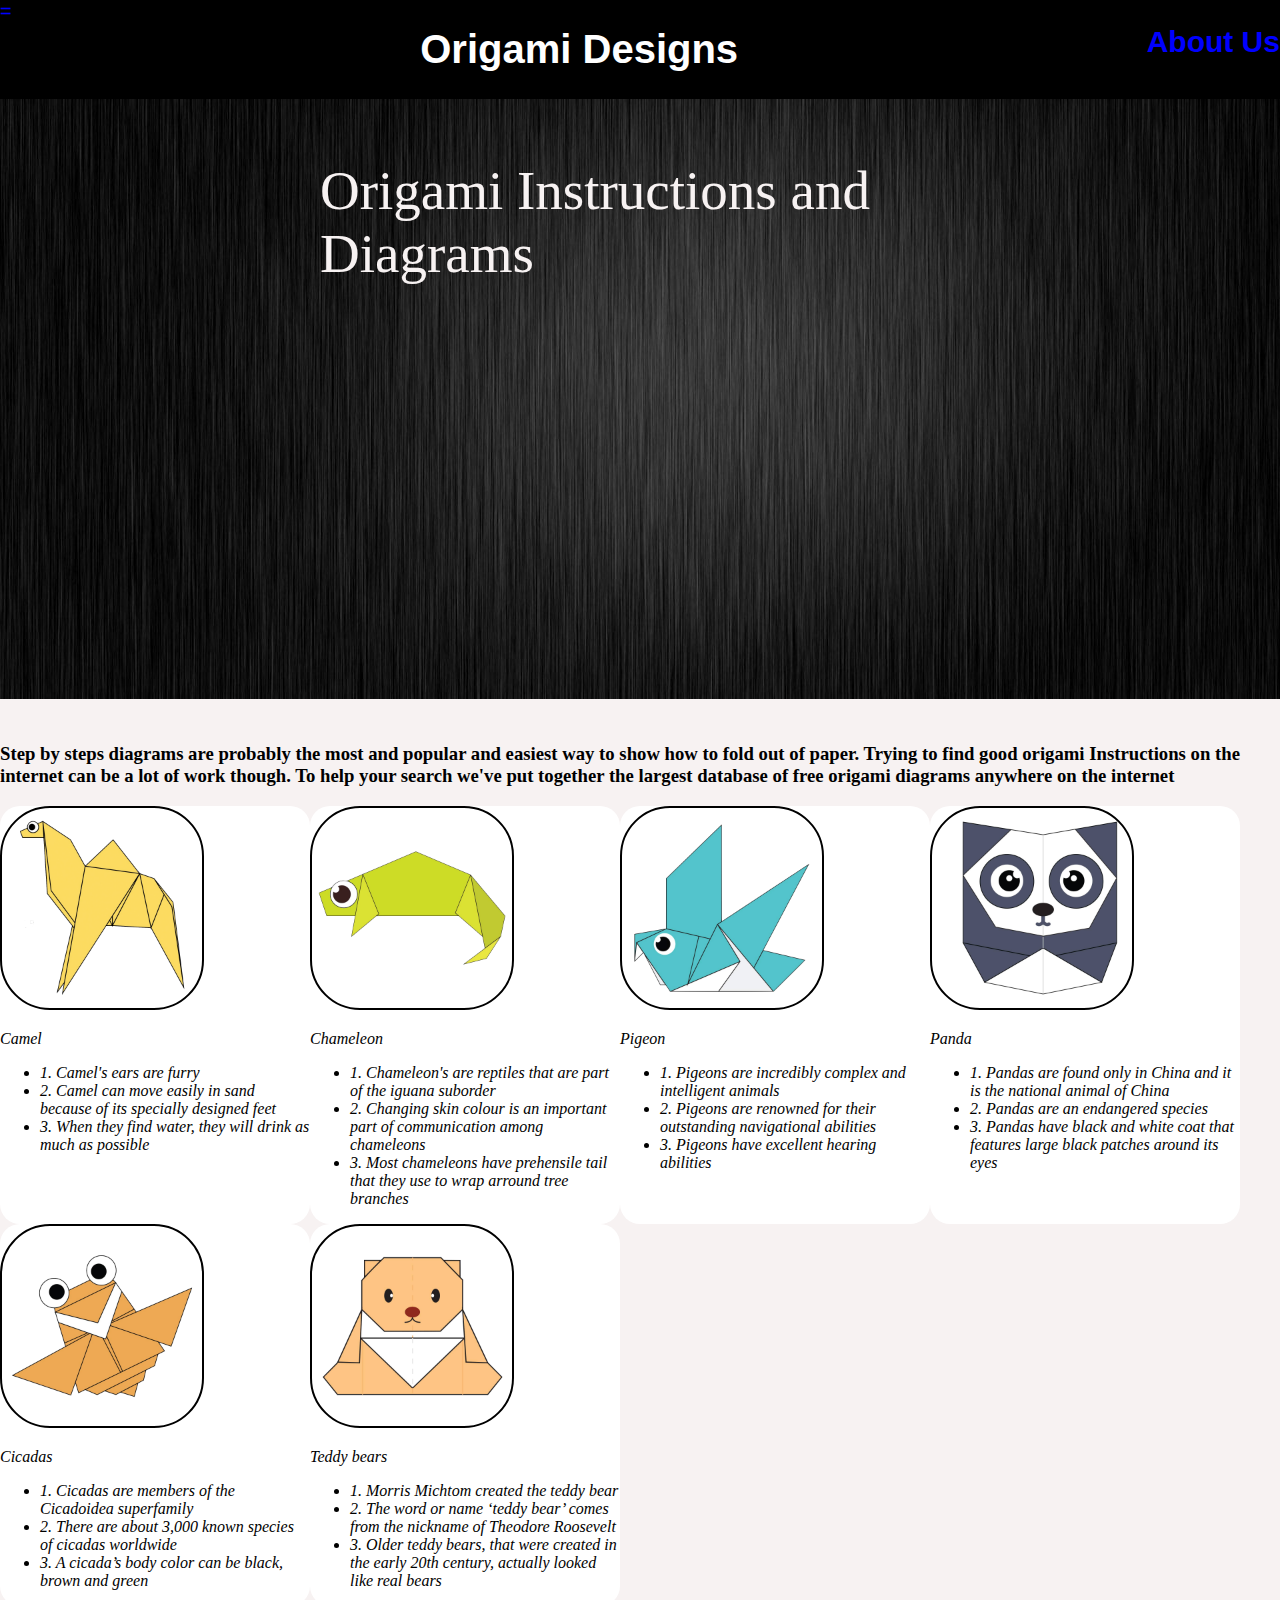
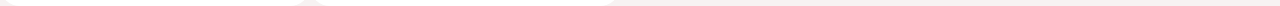
<file: index.html>
<!DOCTYPE HTML>
<html>
    <head>
        <title>Origami Designs</title>
        <link rel="stylesheet" type="text/css" href="stlye.css">
    </head>
    
    <body>
        <div class='header'>
            <div class='menu'>
                <div><a href ='#'>=</a></div>
                <h1>Origami Designs</h1>  
                <h2><a href="about.html"> About Us</a></h2>
            </div>
        </div>

        <div class="bodyImg">
            <img src="main2.jpg" height="600px" width="100%">
            <p>
                Origami Instructions and Diagrams
            </p>
            <h3><br>
                Step by steps diagrams are probably the most and popular and easiest way to show how to fold out of paper.
                Trying to find good origami Instructions on the internet can be a lot of work though. To help your search we've put
                together the largest database of free origami diagrams anywhere on the internet
            </h3>
        </div>

        <div class="grid">
            <div class="origami">
                <a href="http://origami.me/camel/">
                    <img src="camel.png" width=200 height=200/>
                </a>
                <p><i>Camel</i></p>
                <ul>
                    <li><i>1. Camel's ears are furry</i></li>    
                    <li><i>2. Camel can move easily in sand because of its specially designed feet</i></li>    
                    <li><i>3. When they find water, they will drink as much as possible</i></li>    
                </ul>
            </div>
    
            <div class="origami">
                <a href="http://origami.me/chameleon/">
                    <img src="chameleon.png" width=200 height=200/>
                </a>
                <p><i>Chameleon</i></p>
                <ul>
                    <li><i>1. Chameleon's are reptiles that are part of the iguana suborder</i></li>    
                    <li><i>2. Changing skin colour is an important part of communication among chameleons</i></li>    
                    <li><i>3. Most chameleons have prehensile tail that they use to wrap arround tree branches</i></li>    
                </ul>
            </div> 
    
            <div class="origami">
                <a href="http://origami.me/pigeon/">
                    <img src="pigeon.png" width=200 height=200/>
                </a>
                <p><i>Pigeon</i></p>
                <ul>
                    <li><i>1. Pigeons are incredibly complex and intelligent animals</i></li>    
                    <li><i>2. Pigeons are renowned for their outstanding navigational abilities</i></li>    
                    <li><i>3. Pigeons have excellent hearing abilities</i></li>    
                </ul>
            </div>
    
            <div class="origami">
                <a href="http://origami.me/panda/">
                    <img src="panda.png" width=200 height=200/>
                </a>
                <p><i>Panda</i></p>
                <ul>
                    <li><i>1. Pandas are found only in China and it is the national animal of China</i></li>    
                    <li><i>2. Pandas are an endangered species</i></li>    
                    <li><i>3. Pandas have black and white coat that features large black patches around its eyes</i></li>    
                </ul>
            </div>
    
            <div class="origami">
                <a href="http://origami.me/flying-cicada/">
                    <img src="cicada.png" width=200 height=200/>
                </a>
                <p><i>Cicadas</i></p>
                <ul>
                    <li><i>1. Cicadas are members of the Cicadoidea superfamily</i></li>    
                    <li><i>2. There are about 3,000 known species of cicadas worldwide</i></li>    
                    <li><i>3. A cicada’s body color can be black, brown and green</i></li>    
                </ul>
            </div>
    
            <div class="origami">
                <a href="http://origami.me/teddy-bear/">
                    <img src="teddy.png" width=200 height=200/>
                </a>
                <p><i>Teddy bears</i></p>
                <ul>
                    <li><i>1. Morris Michtom created the teddy bear</i></li>    
                    <li><i>2. The word or name ‘teddy bear’ comes from the nickname of Theodore Roosevelt</i></li>    
                    <li><i>3. Older teddy bears, that were created in the early 20th century, actually looked like real bears</i></li>    
                </ul>
            </div>
        </div>
        
    </body>
</html>
</file>
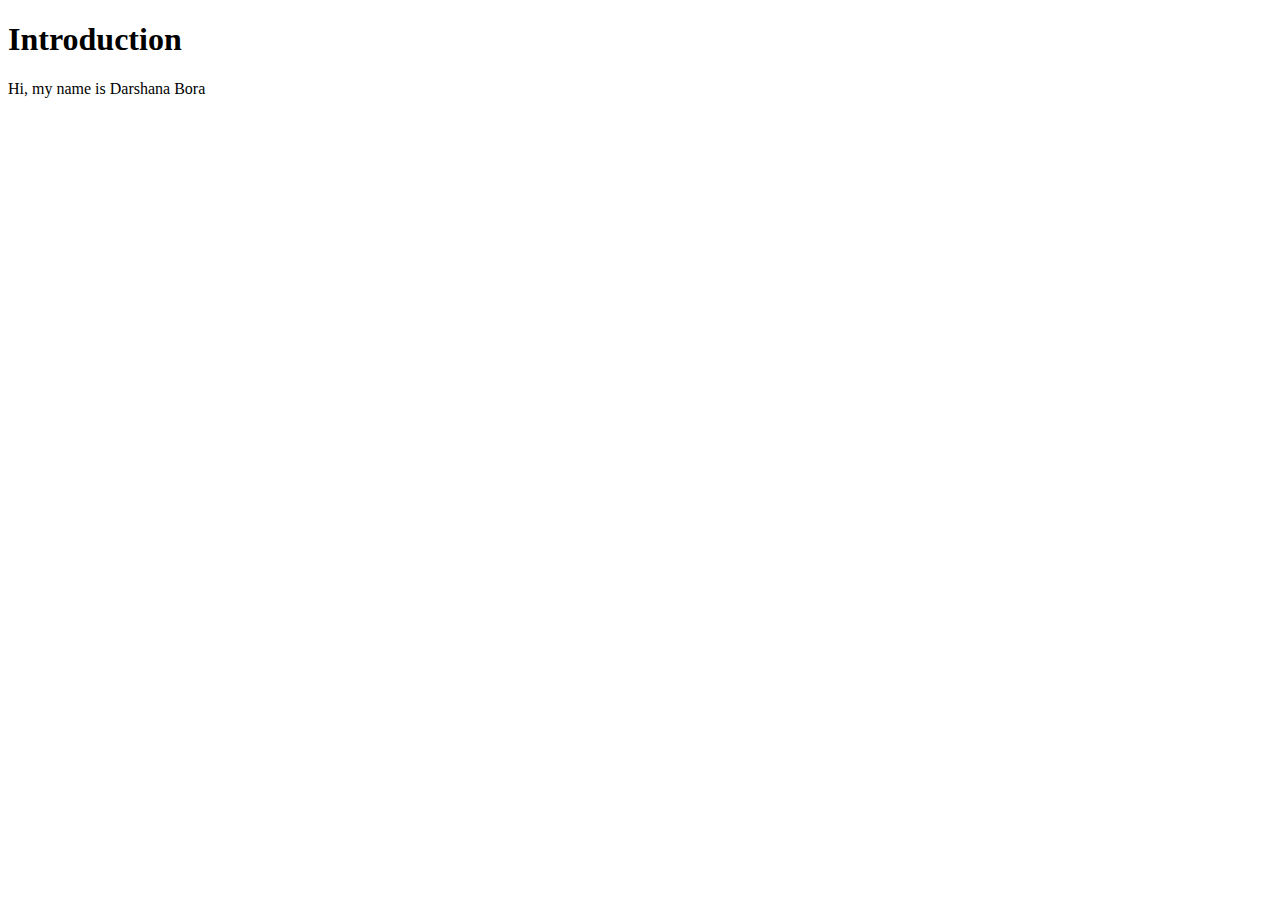
<file: about.html>
<!DOCTYPE html>
<html>
    <head>
        <title>About us</title>
    </head>

    <body>
        <h1>Introduction</h1>
        <p>
            Hi, my name is Darshana Bora
        </p>
    </body>
</html>
</file>
<file: stlye.css>
.menu{
    display: flex;
    justify-content: space-between;
    background-color: #000000;
    font-size: 20px;
    font-family: sans-serif;
    font-weight: 400;
    color: #ffffff;
}

body{
    margin: 0px;
    background-color: #f7f2f2;
}

.grid{
    display: flex;
    flex-wrap: wrap;
    font-family: sans-serif;
}

.grid img{
    border: 2px solid #000000;
    border-radius: 50px;
}

.origami{
    border-radius: 20px;
    background-color: #ffffff;
    width: 310px;
    font-family: fantasy;
}

a:link{
    color: blue;
}

a:visited{
    color: blue;
}

.origami:hover{
    opacity: .3;
}

.origami p:hover{
    transform: scale(1.2);
}

.bodyImg{
    position: relative;
}

.bodyImg p{
    color: #f7f2f2;
    font-size: 55px;
    font-family: fantasy;
    position: absolute;
    top:10%;
    left:50%;
    transform: translate(-50%,-50%);
}

a{
    text-decoration: none;
}
</file>
